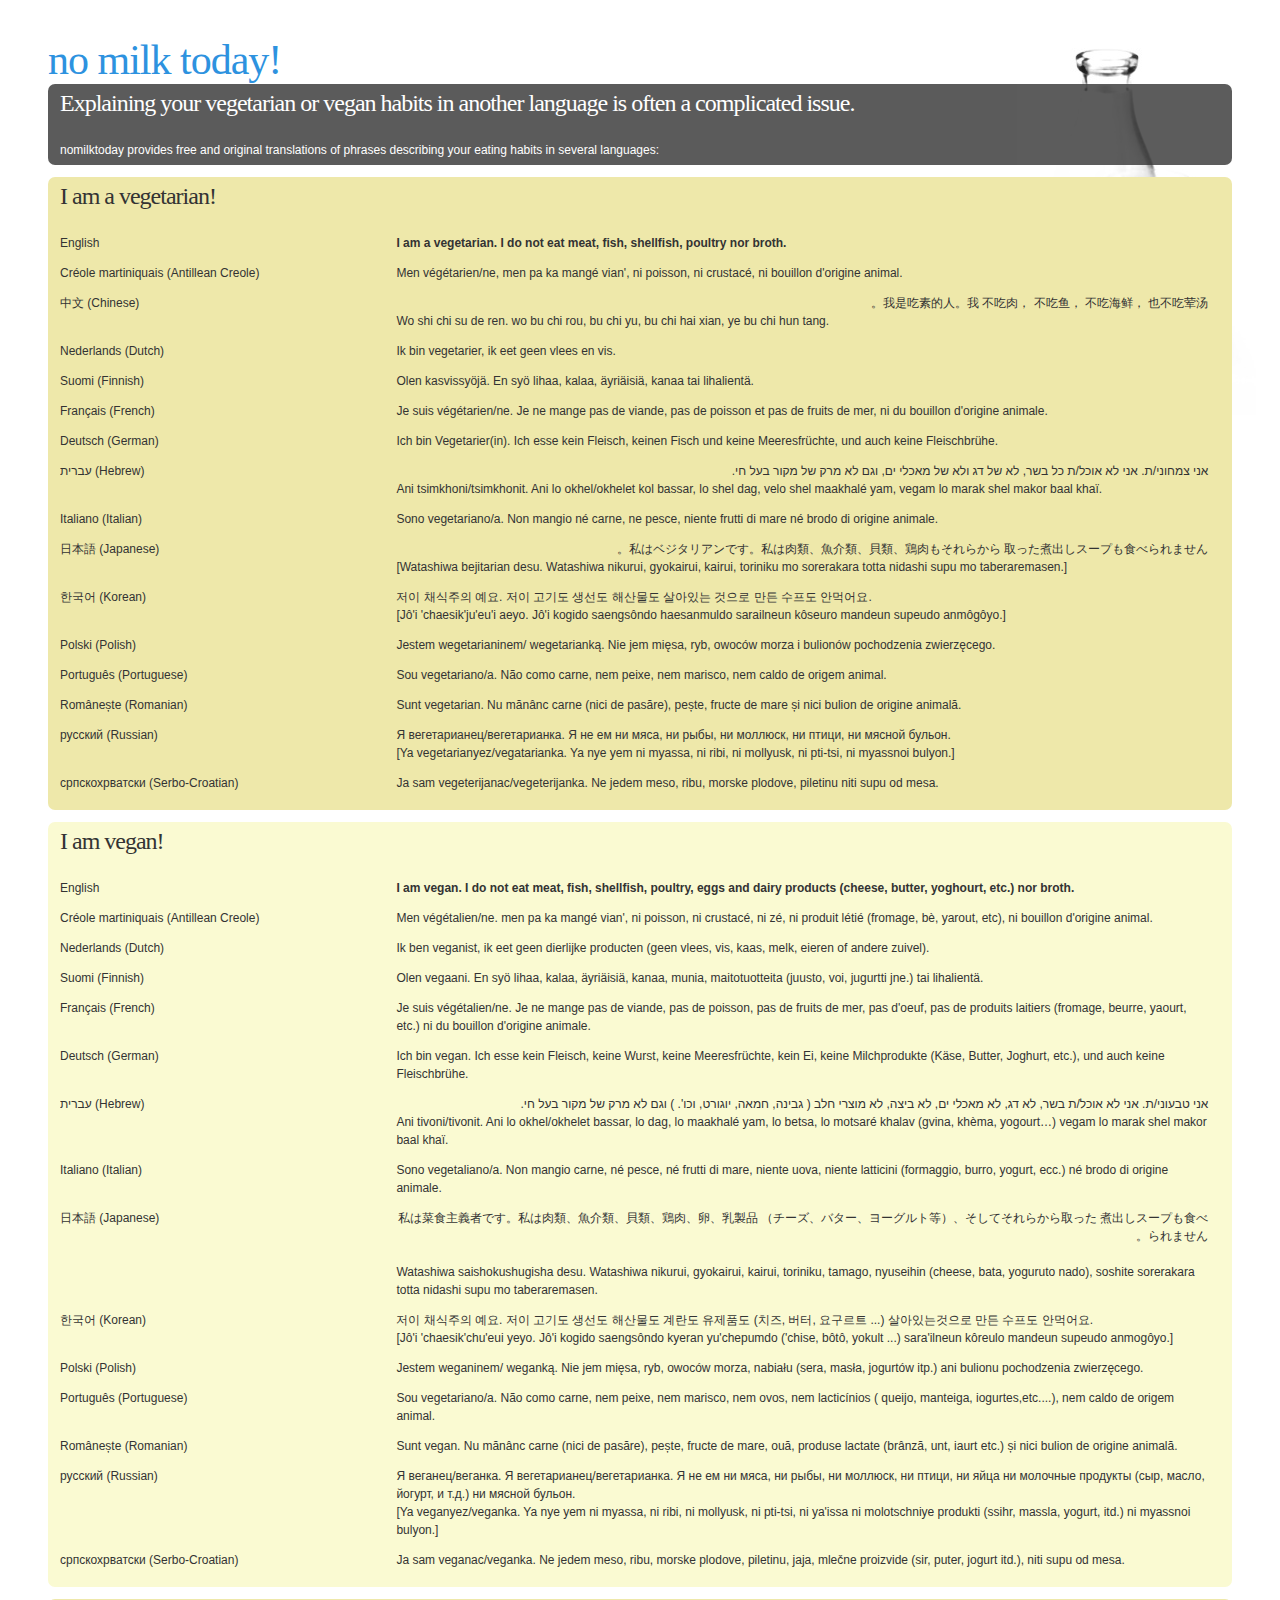
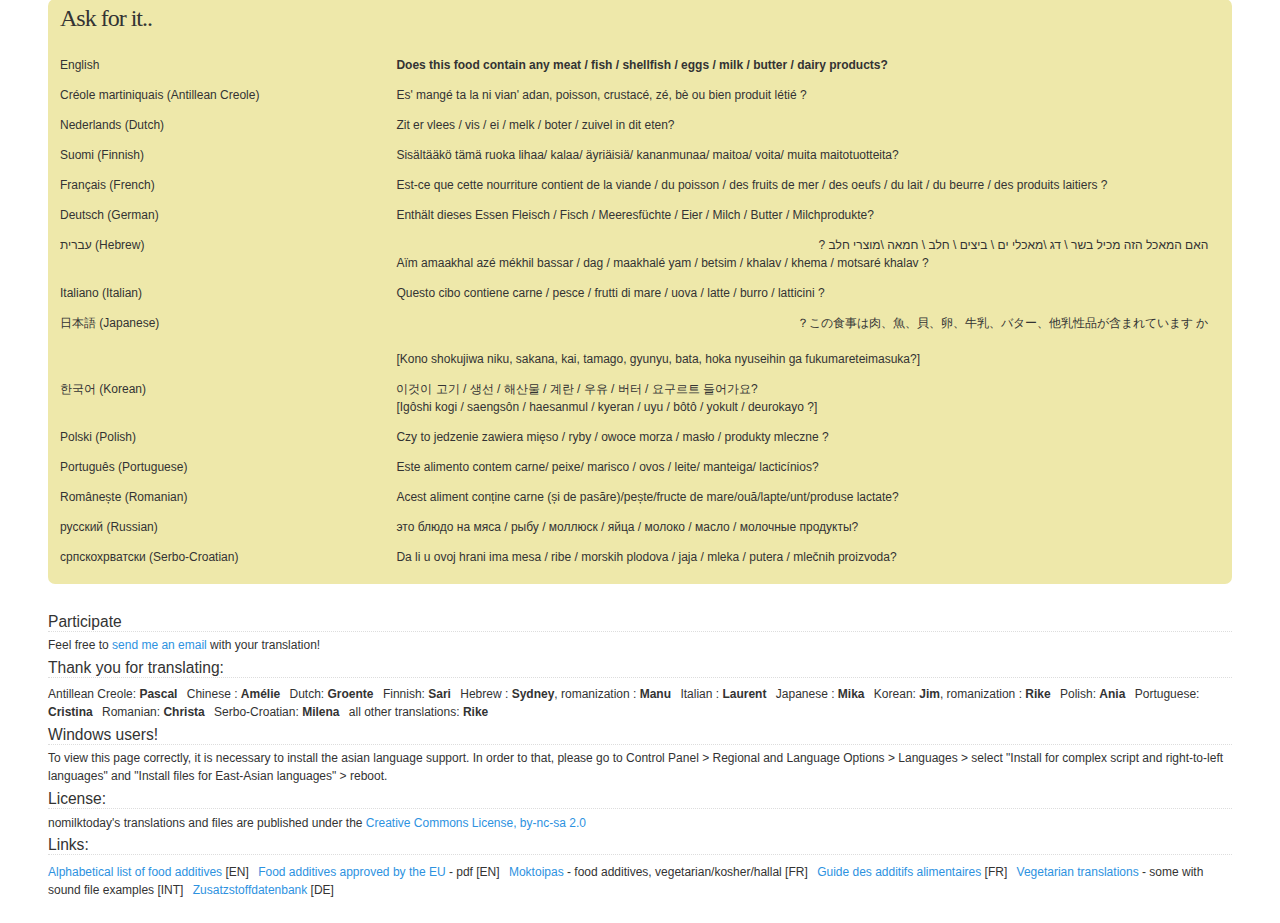
<file: index.html>
<!DOCTYPE html>
<html>
<head>
    <title>::: n o  m i l k  t o d a y ::: I am vegetarian. I am vegan. ::: Translations :::</title>
    <link rel="stylesheet" href="css/style.css" type="text/css" media="screen">
    <link rel="stylesheet" href="css/print.css" type="text/css" media="print">
    <meta http-equiv="Content-Type" content="text/html; charset=UTF-8">
    <meta name="keywords" content="vegan, vegetarian, vegetarien, vegetarier, veganer, travel, translation, travel card ">
</head>

<body>
<div id="wrap">
    <div id="header">
        <h1><a href="/"><span>no milk today!</span></a></h1>
    </div>
    <div id="content">
        <div class="box" id="presentation">
            <h2>Explaining your vegetarian or vegan habits in another language is often a complicated issue.</h2>
            <p>nomilktoday provides free and original translations of phrases describing your eating habits in several languages:</p>
        </div>

        <div class="box" id="vegetarian">
            <h2>I am a vegetarian!</h2>
            <dl>
                    <dt>English</dt>
                    <dd>
                    <strong>I am a vegetarian. I do not eat meat, fish, shellfish, poultry nor broth.</strong>
                    </dd>
                    <dt>Créole martiniquais (Antillean Creole)</dt>
                    <dd>
                    Men végétarien/ne, men pa ka mangé vian', ni poisson, ni crustacé, ni
                    bouillon  d'origine animal.
                    </dd>
                    <dt><span dir="rtl">中文</span> (Chinese)</dt>
                    <dd>
                    <span dir="rtl" style="display: block; text-align:right;">
                    我是吃素的人。我 不吃肉， 不吃鱼， 不吃海鲜， 也不吃荤汤。
                    </span>
                    Wo shi chi su de ren. wo bu chi rou, bu chi yu, bu chi hai xian, ye bu chi hun tang.
                    </dd>
                    <dt>Nederlands (Dutch)</dt>
                    <dd>
                    Ik bin vegetarier, ik eet geen vlees en vis.
                    </dd>
                    <dt>Suomi (Finnish)</dt>
                    <dd>
                    Olen kasvissyöjä. En syö lihaa, kalaa, äyriäisiä, kanaa tai lihalientä.
                    </dd>
                    <dt>Français (French)</dt>
                    <dd>
                    Je suis végétarien/ne. Je ne mange pas de viande, pas de poisson et pas de fruits de mer, ni du bouillon d'origine animale.
                    </dd>
                    <dt>Deutsch (German)</dt>
                    <dd>
                    Ich bin Vegetarier(in). Ich esse kein Fleisch, keinen Fisch und keine Meeresfrüchte, und auch keine Fleischbrühe.
                    </dd>
                    <dt><span dir="rtl">עברית</span> (Hebrew)</dt>
                    <dd>
                    <span dir="rtl" style="display: block; text-align:right;">
                    אני צמחוני/ת. אני לא אוכל/ת כל בשר, לא של דג ולא של מאכלי ים, וגם לא מרק של מקור בעל חי.
                    </span>
                    Ani tsimkhoni/tsimkhonit. Ani lo okhel/okhelet kol bassar, lo shel dag, velo shel maakhalé yam, vegam lo marak shel makor baal khaï.
                    </dd>
                    <dt>Italiano (Italian)</dt>
                    <dd>
                    Sono vegetariano/a. Non mangio né carne, ne pesce, niente frutti di mare né brodo di origine animale.
            </dd>
                    <dt><span dir="rtl">日本語</span> (Japanese)</dt>
                    <dd>
                    <span dir="rtl" style="display: block; text-align:right;">
                    私はベジタリアンです。私は肉類、魚介類、貝類、鶏肉もそれらから
                    取った煮出しスープも食べられません。
                    </span>
                    [Watashiwa bejitarian desu. Watashiwa nikurui, gyokairui, kairui, toriniku mo sorerakara totta nidashi supu mo taberaremasen.]
                    <br />
                    </dd>
                    <dt>한국어 (Korean)</dt>
                    <dd>
                    저이 채식주의 예요.
                    저이   고기도    생선도    해산물도   살아있는 것으로  만든  수프도    안먹어요.<br />
                    [Jô'i 'chaesik'ju'eu'i aeyo.
                    Jô'i kogido saengsôndo haesanmuldo sarailneun kôseuro mandeun supeudo anmôgôyo.]
                    </dd>
                    <dt>Polski (Polish)</dt>
                    <dd>
                    Jestem wegetarianinem/ wegetarianką. Nie jem mięsa, ryb, owoców morza i bulionów pochodzenia zwierzęcego.
                    </dd>
                    <dt>Português (Portuguese)</dt>
                    <dd>
                    Sou vegetariano/a. Não como carne, nem peixe, nem marisco, nem caldo de origem animal.
                    </dd>
                    <dt>Românește (Romanian)</dt>
                    <dd>
                    Sunt vegetarian. Nu mănânc carne (nici de pasăre), pește, fructe de mare și nici bulion de origine animală.
                    </dd>
                    <dt>русский (Russian)</dt>
                    <dd>
                    Я вегетарианец/вегетарианка. Я не ем ни мяса, ни рыбы, ни моллюск, ни птици, ни мясной бульон.<br />
                    [Ya vegetarianyez/vegatarianka. Ya nye yem ni myassa, ni ribi, ni mollyusk, ni pti-tsi, ni myassnoi bulyon.]
                    </dd>
                    <dt>cрпскохрватски (Serbo-Croatian)</dt>
                    <dd>
                    Ja sam vegeterijanac/vegeterijanka. Ne jedem meso, ribu, morske plodove, piletinu niti supu od mesa.
                    </dd>
            </dl>
            </div>

            <div class="box" id="vegan">
            <h2>I am vegan!</h2>
            <dl>
                    <dt>English</dt>
                    <dd>
                        <strong>I am vegan. I do not eat meat, fish, shellfish, poultry, eggs and dairy products (cheese, butter, yoghourt, etc.) nor broth.</strong>
                    </dd>
                    <dt>Créole martiniquais (Antillean Creole)</dt>
                    <dd>
                    Men végétalien/ne. men pa ka mangé vian', ni poisson, ni crustacé, ni zé, ni produit létié (fromage, bè, yarout, etc), ni bouillon d'origine animal.
                    </dd>
                    <dt>Nederlands (Dutch)</dt>
                    <dd>
                    Ik ben veganist, ik eet geen dierlijke producten (geen vlees, vis, kaas, melk, eieren of andere zuivel).
                    </dd>
                    <dt>Suomi (Finnish)</dt>
                    <dd>
                    Olen vegaani. En syö lihaa, kalaa, äyriäisiä, kanaa, munia, maitotuotteita (juusto, voi, jugurtti jne.) tai lihalientä.
                    </dd>
                    <dt>Français (French)</dt>
                    <dd>
                    Je suis végétalien/ne. Je ne mange pas de viande, pas de poisson, pas de fruits de mer, pas d'oeuf, pas de produits laitiers (fromage, beurre, yaourt, etc.) ni du bouillon d'origine animale.
                    </dd>
                    <dt>Deutsch (German)</dt>
                    <dd>
                    Ich bin vegan. Ich esse kein Fleisch, keine Wurst, keine Meeresfrüchte, kein Ei, keine Milchprodukte (Käse, Butter, Joghurt, etc.), und auch keine Fleischbrühe.
                    </dd>
                    <dt><span dir="rtl">עברית</span> (Hebrew)</dt>
                    <dd>
                    <span dir="rtl" style="display: block; text-align:right;">
                    אני טבעוני/ת. אני לא אוכל/ת בשר, לא דג, לא מאכלי ים, לא ביצה, לא מוצרי חלב ( גבינה, חמאה, יוגורט, וכו'. ) וגם לא מרק של מקור בעל חי.
                    </span>
                    Ani tivoni/tivonit. Ani lo okhel/okhelet bassar, lo dag, lo maakhalé yam, lo betsa, lo motsaré khalav (gvina, khèma, yogourt…) vegam lo marak shel makor baal khaï.
                    </dd>
                    <dt>Italiano (Italian)</dt>
                    <dd>Sono vegetaliano/a. Non mangio carne, né pesce, né frutti di mare, niente uova, niente latticini (formaggio, burro, yogurt, ecc.) né brodo di origine animale.
                    </dd>
                    <dt><span dir="rtl">日本語</span> (Japanese)</dt>
                    <dd>
                    <span dir="rtl" style="display: block; text-align:right;">
                    私は菜食主義者です。私は肉類、魚介類、貝類、鶏肉、卵、乳製品
                    （チーズ、バター、ヨーグルト等）、そしてそれらから取った
                    煮出しスープも食べられません。
                    </span>
                    <br />
                    Watashiwa saishokushugisha desu. Watashiwa nikurui, gyokairui, kairui, toriniku, tamago, nyuseihin (cheese, bata, yoguruto nado), soshite sorerakara totta nidashi supu mo taberaremasen.
                    </dd>
                    <dt>한국어 (Korean)</dt>
                    <dd>
                    저이 채식주의 예요.
                    저이 고기도 생선도 해산물도 계란도 유제품도 (치즈, 버터, 요구르트 ...)
                    살아있는것으로 만든 수프도 안먹어요.<br />
                    [Jô'i 'chaesik'chu'eui yeyo.
                    Jô'i kogido saengsôndo kyeran yu'chepumdo ('chise, bôtô, yokult ...) sara'ilneun kôreulo mandeun supeudo anmogôyo.]
                    </dd>
                    <dt>Polski (Polish)</dt>
                    <dd>
                    Jestem weganinem/ weganką. Nie jem mięsa, ryb, owoców morza, nabiału (sera, masła, jogurtów itp.) ani bulionu pochodzenia zwierzęcego.
                    </dd>
                    <dt>Português (Portuguese)</dt>
                    <dd>
                    Sou vegetariano/a. Não como carne, nem peixe, nem marisco, nem ovos, nem lacticínios ( queijo, manteiga, iogurtes,etc....), nem caldo de origem animal.
                    </dd>
                    <dt>Românește (Romanian)</dt>
                    <dd>
                    Sunt vegan. Nu mănânc carne (nici de pasăre), pește, fructe de mare, ouă, produse lactate (brânză, unt, iaurt etc.) și nici bulion de origine animală.
                    </dd>
                    <dt>русский (Russian)</dt>
                    <dd>
                    Я веганец/веганка.
                    Я вегетарианец/вегетарианка. Я не ем ни мяса, ни рыбы, ни моллюск, ни птици, ни яйца ни молочные продукты (сыр, масло, йогурт, и т.д.) ни мясной бульон.<br />
                    [Ya veganyez/veganka. Ya nye yem ni myassa, ni ribi, ni mollyusk, ni pti-tsi, ni ya'issa ni molotschniye produkti (ssihr, massla, yogurt, itd.) ni myassnoi bulyon.]
                    </dd>
                    <dt>cрпскохрватски (Serbo-Croatian)</dt>
                    <dd>
                    Ja sam veganac/veganka. Ne jedem meso, ribu, morske plodove, piletinu, jaja, mlečne proizvide (sir, puter, jogurt itd.), niti supu od mesa.
                    </dd>
                    </dl>
            </div>
            <div class="box" id="ask">
                    <h2>Ask for it..</h2>
                    <dl>
                    <dt>English</dt>
                    <dd>
                        <strong>Does this food contain any meat / fish / shellfish / eggs / milk / butter / dairy products?</strong>
                    </dd>
                    <dt>Créole martiniquais (Antillean Creole)</dt>
                    <dd>
                    Es' mangé ta la ni vian' adan, poisson, crustacé, zé, bè ou bien produit létié ?
                    </dd>
                    <dt>Nederlands (Dutch)</dt>
                    <dd>
                    Zit er vlees / vis / ei / melk / boter / zuivel in dit eten?
                    </dd>
                    <dt>Suomi (Finnish)</dt>
                    <dd>
                    Sisältääkö tämä ruoka lihaa/ kalaa/ äyriäisiä/ kananmunaa/ maitoa/ voita/ muita maitotuotteita?
                    </dd>
                    <dt>Français (French)</dt>
                    <dd>
                    Est-ce que cette nourriture contient de la viande / du poisson / des fruits de mer / des oeufs / du lait / du beurre / des produits laitiers ?
                    </dd>
                    <dt>Deutsch (German)</dt>
                    <dd>
                    Enthält dieses Essen Fleisch / Fisch / Meeresfüchte / Eier / Milch / Butter / Milchprodukte?
                    </dd>
                    <dt><span dir="rtl">עברית</span> (Hebrew)</dt>
                    <dd>
                    <span dir="rtl" style="display: block; text-align:right;">
                    האם המאכל הזה מכיל בשר \ דג \מאכלי ים \ ביצים \ חלב \ חמאה \מוצרי חלב ?
                    </span>
                    Aïm amaakhal azé mékhil bassar / dag / maakhalé yam / betsim / khalav / khema / motsaré khalav ?
                    </dd>
                    <dt>Italiano (Italian)</dt>
                    <dd>Questo cibo contiene carne / pesce / frutti di mare / uova / latte / burro / latticini ?
                    </dd>
                    <dt><span dir="rtl">日本語</span> (Japanese)</dt>
                    <dd>
                    <span dir="rtl" style="display: block; text-align:right;">
                    この食事は肉、魚、貝、卵、牛乳、バター、他乳性品が含まれています
                    か？
                    </span>
                    <br />
                    [Kono shokujiwa niku, sakana, kai, tamago, gyunyu, bata, hoka nyuseihin ga fukumareteimasuka?]
                    </dd>
                    <dt>한국어 (Korean)</dt>
                    <dd>
                    이것이   고기 / 생선 / 해산물 / 계란 / 우유 / 버터 / 요구르트 들어가요?<br />
                    [Igôshi kogi / saengsôn / haesanmul / kyeran / uyu / bôtô / yokult / deurokayo ?]
                    </dd>
                    <dt>Polski (Polish)</dt>
                    <dd>
                    Czy to jedzenie zawiera mięso / ryby / owoce morza / masło / produkty mleczne ?
                    </dd>
                    <dt>Português (Portuguese)</dt>
                    <dd>
                    Este alimento contem carne/ peixe/ marisco / ovos / leite/ manteiga/ lacticínios?
                    </dd>
                    <dt>Românește (Romanian)</dt>
                    <dd>
                    Acest aliment conține carne (și de pasăre)/pește/fructe de mare/ouă/lapte/unt/produse lactate?
                    </dd>
                    <dt>русский (Russian)</dt>
                    <dd>
                    этo блюдо нa мясa / рыбу / моллюск / яйца / молоко / масло / молочные продукты?
                    </dd>
                    <dt>cрпскохрватски (Serbo-Croatian)</dt>
                    <dd>
                    Da li u ovoj hrani ima mesa / ribe / morskih plodova / jaja / mleka / putera / mlečnih proizvoda?
                    </dd>
            </dl>
            </div>

    </div>

    <div id="footer">
        <h3>Participate</h3>
        <p>Feel free to <a href="mailto:nomilktoday@curlybracket.org">send me an email</a> with your translation!</p>
        <h3>Thank you for translating:</h3>
        <ul>
            <li>Antillean Creole: <strong>Pascal</strong></li>
            <li>Chinese : <strong>Amélie</strong></li>
            <li>Dutch: <strong>Groente</strong></li>
            <li>Finnish: <strong>Sari</strong></li>
            <li>Hebrew : <strong>Sydney</strong>, romanization : <strong>Manu</strong></li>
            <li>Italian : <strong>Laurent</strong></li>
            <li>Japanese : <strong>Mika</strong></li>
            <li>Korean: <strong>Jim</strong>, romanization : <strong>Rike</strong></li>
            <li>Polish: <strong>Ania</strong></li>
            <li>Portuguese: <strong>Cristina</strong></li>
            <li>Romanian: <strong>Christa</strong></li>
            <li>Serbo-Croatian: <strong>Milena</strong></li>
            <li>all other translations: <strong>Rike</strong></li>
        </ul>

        <h3>Windows users!</h3>
        <p>To view this page correctly, it is necessary to install the asian language support. In order to that, please go to Control Panel > Regional and Language Options > Languages > select "Install for complex script and right-to-left languages" and "Install files for East-Asian languages" > reboot.

        <h3>License:</h3>
            <p>nomilktoday's translations and files are published under the <a href="http://creativecommons.org/licenses/by-nc-sa/2.0/">Creative Commons License, by-nc-sa 2.0</a></p>
        <h3>Links:</h3>
        <ul>
            <li><a href="http://en.wikipedia.org/wiki/List_of_food_additives">Alphabetical list of food additives</a> [EN]</li>
            <li><a href="http://www.eufic.org/upl/1/default/doc/e-numbers_eufic.pdf">Food additives approved by the EU</a> - pdf [EN]</li>
            <li><a href="http://www.moktoipas.com/additifs">Moktoipas</a> - food additives, vegetarian/kosher/hallal [FR]</li>
            <li><a href="http://sm.coppier.free.fr/additifs/">Guide des additifs alimentaires</a> [FR]</li>
            <li><a href="http://www.ivu.org/german/phrases/">Vegetarian translations</a> - some with sound file examples [INT]</li>
            <li><a href="http://www.inform24.de/zusatz/zusatz.html">Zusatzstoffdatenbank</a> [DE]</li>
        </ul>
    </div><!-- end footer -->
</div><!-- end wrap -->
</body>
</html>
</file>
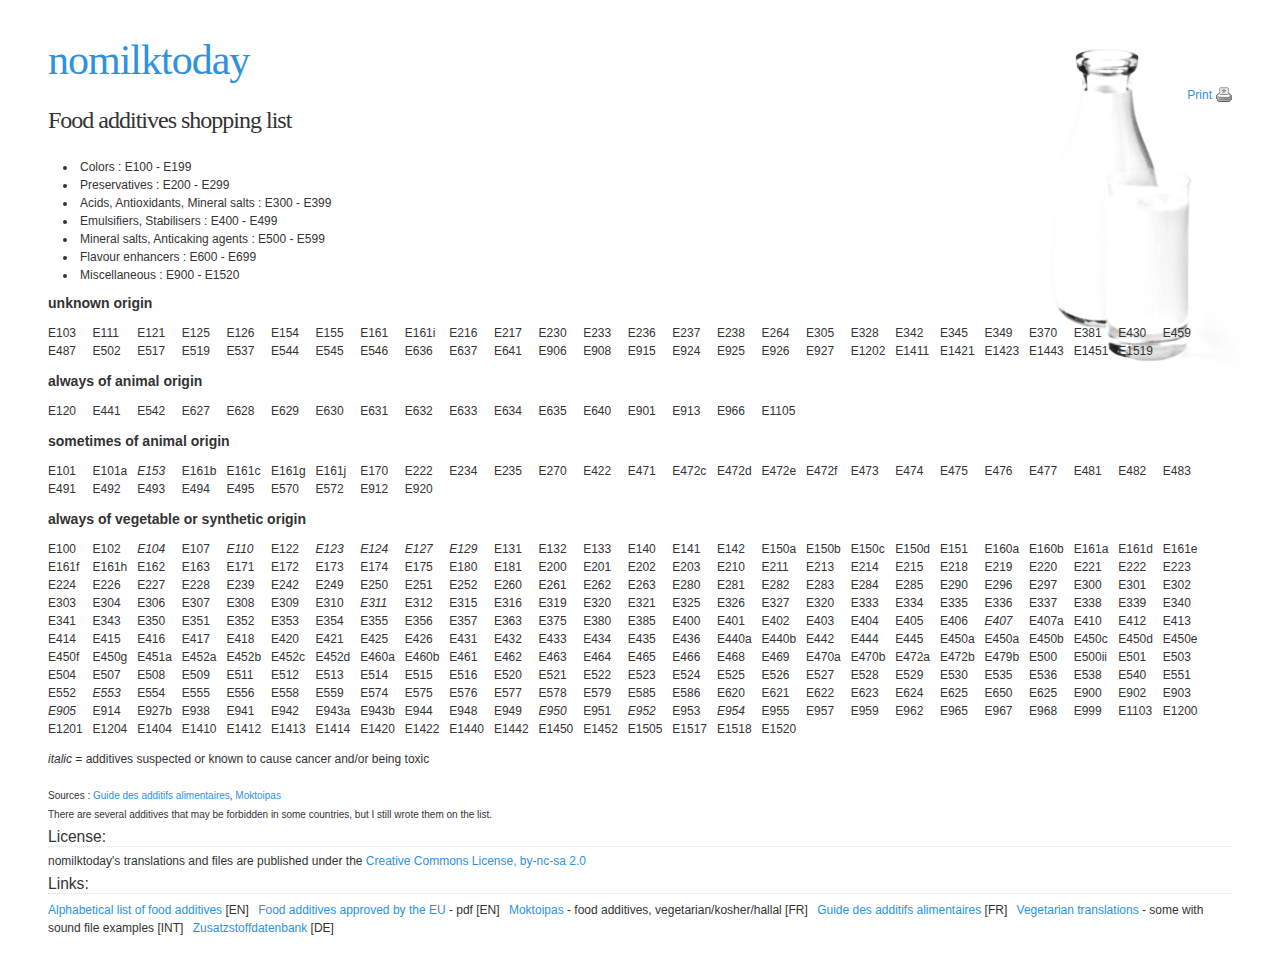
<file: shopping.html>
<!DOCTYPE html>
<html>
    <title>n o m i l k t o d a y</title>
    <link rel="stylesheet" href="css/style.css" type="text/css" media="screen">
    <link rel="stylesheet" href="css/print.css" type="text/css" media="print">
    <meta http-equiv="Content-Type" content="text/html; charset=UTF-8">
    <meta name="keywords" content="vegan, vegetarian, vegetarien, vegetarier, veganer, travel, translation, travel card ">
</head>

<body>
<div id="wrap">
<div id="header">
    <h1><a href="/"><span>nomilktoday</span></a></h1>
    <div class="clear"></div>
</div>
<div id="content">
<div id="container">
        <a href="#" class="print" onclick="javascript:print();">Print</a>
        <h2>Food additives shopping list</h2>
        <ul>
        <li>Colors : E100 - E199</li>
        <li>Preservatives : E200 - E299</li>
        <li>Acids, Antioxidants, Mineral salts : E300 - E399</li>
        <li>Emulsifiers, Stabilisers : E400 - E499</li>
        <li>Mineral salts, Anticaking agents : E500 - E599</li>
        <li>Flavour enhancers : E600 - E699</li>
        <li>Miscellaneous : E900 - E1520</li>
        </ul>
        <h3>unknown origin</h3>
        <ul class="inlinelist">
                <li>E103</li>
                <li>E111</li>
                <li>E121</li>
                <li>E125</li>
                <li>E126</li>
                <li>E154</li>
                <li>E155</li>
                <li>E161</li>
                <li>E161i</li>
                <li>E216</li>
                <li>E217</li>
                <li>E230</li>
                <li>E233</li>
                <li>E236</li>
                <li>E237</li>
                <li>E238</li>
                <li>E264</li>
                <li>E305</li>
                <li>E328</li>
                <li>E342</li>
                <li>E345</li>
                <li>E349</li>
                <li>E370</li>
                <li>E381</li>
                <li>E430</li>
                <li>E459</li>
                <li>E487</li>
                <li>E502</li>
                <li>E517</li>
                <li>E519</li>
                <li>E537</li>
                <li>E544</li>
                <li>E545</li>
                <li>E546</li>
                <li>E636</li>
                <li>E637</li>
                <li>E641</li>
                <li>E906</li>
                <li>E908</li>
                <li>E915</li>
                <li>E924</li>
                <li>E925</li>
                <li>E926</li>
                <li>E927</li>
                <li>E1202</li>
                <li>E1411</li>
                <li>E1421</li>
                <li>E1423</li>
                <li>E1443</li>
                <li>E1451</li>
                <li>E1519</li>
        </ul>
        <h3>always of animal origin</h3>
        <ul class="inlinelist">
                <li>E120</li>
                <li>E441</li>
                <li>E542</li>
                <li>E627</li>
                <li>E628</li>
                <li>E629</li>
                <li>E630</li>
                <li>E631</li>
                <li>E632</li>
                <li>E633</li>
                <li>E634</li>
                <li>E635</li>
                <li>E640</li>
                <li>E901</li>
                <li>E913</li>
                <li>E966</li>
                <li>E1105</li>
        </ul>
        <h3>sometimes of animal origin</h3>
        <ul class="inlinelist">
                <li>E101</li>
                <li>E101a</li>
                <li><em>E153</em></li>
                <li>E161b</li>
                <li>E161c</li>
                <li>E161g</li>
                <li>E161j</li>
                <li>E170</li>
                <li>E222</li>
                <li>E234</li>
                <li>E235</li>
                <li>E270</li>
                <li>E422</li>
                <li>E471</li>
                <li>E472c</li>
                <li>E472d</li>
                <li>E472e</li>
                <li>E472f</li>
                <li>E473</li>
                <li>E474</li>
                <li>E475</li>
                <li>E476</li>
                <li>E477</li>
                <li>E481</li>
                <li>E482</li>
                <li>E483</li>
                <li>E491</li>
                <li>E492</li>
                <li>E493</li>
                <li>E494</li>
                <li>E495</li>
                <li>E570</li>
                <li>E572</li>
                <li>E912</li>
                <li>E920</li>
        </ul>
        <h3>always of vegetable or synthetic origin</h3>
        <ul class="inlinelist">
                <li>E100</li>
                <li>E102</li>
                <li><em>E104</em></li>
                <li>E107</li>
                <li><em>E110</em></li>
                <li>E122</li>
                <li><em>E123</em></li>
                <li><em>E124</em></li>
                <li><em>E127</em></li>
                <li><em>E129</em></li>
                <li>E131</li>
                <li>E132</li>
                <li>E133</li>
                <li>E140</li>
                <li>E141</li>
                <li>E142</li>
                <li>E150a</li>
                <li>E150b</li>
                <li>E150c</li>
                <li>E150d</li>
                <li>E151</li>
                <li>E160a</li>
                <li>E160b</li>
                <li>E161a</li>
                <li>E161d</li>
                <li>E161e</li>
                <li>E161f</li>
                <li>E161h</li>
                <li>E162</li>
                <li>E163</li>
                <li>E171</li>
                <li>E172</li>
                <li>E173</li>
                <li>E174</li>
                <li>E175</li>
                <li>E180</li>
                <li>E181</li>
                <li>E200</li>
                <li>E201</li>
                <li>E202</li>
                <li>E203</li>
                <li>E210</li>
                <li>E211</li>
                <li>E213</li>
                <li>E214</li>
                <li>E215</li>
                <li>E218</li>
                <li>E219</li>
                <li>E220</li>
                <li>E221</li>
                <li>E222</li>
                <li>E223</li>
                <li>E224</li>
                <li>E226</li>
                <li>E227</li>
                <li>E228</li>
                <li>E239</li>
                <li>E242</li>
                <li>E249</li>
                <li>E250</li>
                <li>E251</li>
                <li>E252</li>
                <li>E260</li>
                <li>E261</li>
                <li>E262</li>
                <li>E263</li>
                <li>E280</li>
                <li>E281</li>
                <li>E282</li>
                <li>E283</li>
                <li>E284</li>
                <li>E285</li>
                <li>E290</li>
                <li>E296</li>
                <li>E297</li>
                <li>E300</li>
                <li>E301</li>
                <li>E302</li>
                <li>E303</li>
                <li>E304</li>
                <li>E306</li>
                <li>E307</li>
                <li>E308</li>
                <li>E309</li>
                <li>E310</li>
                <li><em>E311</em></li>
                <li>E312</li>
                <li>E315</li>
                <li>E316</li>
                <li>E319</li>
                <li>E320</li>
                <li>E321</li>
                <li>E325</li>
                <li>E326</li>
                <li>E327</li>
                <li>E320</li>
                <li>E333</li>
                <li>E334</li>
                <li>E335</li>
                <li>E336</li>
                <li>E337</li>
                <li>E338</li>
                <li>E339</li>
                <li>E340</li>
                <li>E341</li>
                <li>E343</li>
                <li>E350</li>
                <li>E351</li>
                <li>E352</li>
                <li>E353</li>
                <li>E354</li>
                <li>E355</li>
                <li>E356</li>
                <li>E357</li>
                <li>E363</li>
                <li>E375</li>
                <li>E380</li>
                <li>E385</li>
                <li>E400</li>
                <li>E401</li>
                <li>E402</li>
                <li>E403</li>
                <li>E404</li>
                <li>E405</li>
                <li>E406</li>
                <li><em>E407</em></li>
                <li>E407a</li>
                <li>E410</li>
                <li>E412</li>
                <li>E413</li>
                <li>E414</li>
                <li>E415</li>
                <li>E416</li>
                <li>E417</li>
                <li>E418</li>
                <li>E420</li>
                <li>E421</li>
                <li>E425</li>
                <li>E426</li>
                <li>E431</li>
                <li>E432</li>
                <li>E433</li>
                <li>E434</li>
                <li>E435</li>
                <li>E436</li>
                <li>E440a</li>
                <li>E440b</li>
                <li>E442</li>
                <li>E444</li>
                <li>E445</li>
                <li>E450a</li>
                <li>E450a</li>
                <li>E450b</li>
                <li>E450c</li>
                <li>E450d</li>
                <li>E450e</li>
                <li>E450f</li>
                <li>E450g</li>
                <li>E451a</li>
                <li>E452a</li>
                <li>E452b</li>
                <li>E452c</li>
                <li>E452d</li>
                <li>E460a</li>
                <li>E460b</li>
                <li>E461</li>
                <li>E462</li>
                <li>E463</li>
                <li>E464</li>
                <li>E465</li>
                <li>E466</li>
                <li>E468</li>
                <li>E469</li>
                <li>E470a</li>
                <li>E470b</li>
                <li>E472a</li>
                <li>E472b</li>
                <li>E479b</li>
                <li>E500</li>
                <li>E500ii</li>
                <li>E501</li>
                <li>E503</li>
                <li>E504</li>
                <li>E507</li>
                <li>E508</li>
                <li>E509</li>
                <li>E511</li>
                <li>E512</li>
                <li>E513</li>
                <li>E514</li>
                <li>E515</li>
                <li>E516</li>
                <li>E520</li>
                <li>E521</li>
                <li>E522</li>
                <li>E523</li>
                <li>E524</li>
                <li>E525</li>
                <li>E526</li>
                <li>E527</li>
                <li>E528</li>
                <li>E529</li>
                <li>E530</li>
                <li>E535</li>
                <li>E536</li>
                <li>E538</li>
                <li>E540</li>
                <li>E551</li>
                <li>E552</li>
                <li><em>E553</em></li>
                <li>E554</li>
                <li>E555</li>
                <li>E556</li>
                <li>E558</li>
                <li>E559</li>
                <li>E574</li>
                <li>E575</li>
                <li>E576</li>
                <li>E577</li>
                <li>E578</li>
                <li>E579</li>
                <li>E585</li>
                <li>E586</li>
                <li>E620</li>
                <li>E621</li>
                <li>E622</li>
                <li>E623</li>
                <li>E624</li>
                <li>E625</li>
                <li>E650</li>
                <li>E625</li>
                <li>E900</li>
                <li>E902</li>
                <li>E903</li>
                <li><em>E905</em></li>
                <li>E914</li>
                <li>E927b</li>
                <li>E938</li>
                <li>E941</li>
                <li>E942</li>
                <li>E943a</li>
                <li>E943b</li>
                <li>E944</li>
                <li>E948</li>
                <li>E949</li>
                <li><em>E950</em></li>
                <li>E951</li>
                <li><em>E952</em></li>
                <li>E953</li>
                <li><em>E954</em></li>
                <li>E955</li>
                <li>E957</li>
                <li>E959</li>
                <li>E962</li>
                <li>E965</li>
                <li>E967</li>
                <li>E968</li>
                <li>E999</li>
                <li>E1103</li>
                <li>E1200</li>
                <li>E1201</li>
                <li>E1204</li>
                <li>E1404</li>
                <li>E1410</li>
                <li>E1412</li>
                <li>E1413</li>
                <li>E1414</li>
                <li>E1420</li>
                <li>E1422</li>
                <li>E1440</li>
                <li>E1442</li>
                <li>E1450</li>
                <li>E1452</li>
                <li>E1505</li>
                <li>E1517</li>
                <li>E1518</li>
                <li>E1520</li>
        </ul>
        <p><em>italic</em> = additives suspected or known to cause cancer and/or being toxic</p>
</div>	
</div>

<div id="footer">
       <p><small>Sources :
           <a href="http://sm.coppier.free.fr/additifs/">Guide des additifs alimentaires</a>, <a href="http://www.moktoipas.com/additifs">Moktoipas</a>
       </small></p>
       <p><small>There are several additives that may be forbidden in some countries, but I still wrote them on the list.</small></p>
       <h3>License:</h3>
       <p>nomilktoday's translations and files are published under the <a href="http://creativecommons.org/licenses/by-nc-sa/2.0/">Creative Commons License, by-nc-sa 2.0</a></p>
       <h3>Links:</h3>
       <ul>
           <li><a href="http://en.wikipedia.org/wiki/List_of_food_additives">Alphabetical list of food additives</a> [EN]</li>
           <li><a href="http://www.eufic.org/upl/1/default/doc/e-numbers_eufic.pdf">Food additives approved by the EU</a> - pdf [EN]</li>
           <li><a href="http://www.moktoipas.com/additifs">Moktoipas</a> - food additives, vegetarian/kosher/hallal [FR]</li>
           <li><a href="http://sm.coppier.free.fr/additifs/">Guide des additifs alimentaires</a> [FR]</li>
           <li><a href="http://www.ivu.org/german/phrases/">Vegetarian translations</a> - some with sound file examples [INT]</li>
           <li><a href="http://www.inform24.de/zusatz/zusatz.html">Zusatzstoffdatenbank</a> [DE]</li>
       </ul>
</div><!-- end footer -->
</div><!-- end wrap --></body></html>
</file>
<file: css/style.css>
* {
	margin:0;
	padding:0;
}

body {
	font: 12px "Arial", sans-serif;
	line-height: 1.5em;
	color: #333;
}

img {
	border:none;
}

hr {
	display: none;
}
ol, ul {
    list-style-position: inside;
}
a { 
	color:	#2D92DF;
	text-decoration: none;
}
a:hover {
	text-decoration: underline;
}
a.print {
    display: block;
    text-align: right;
    padding: 0.2em 20px 0.2em 0;
    background: url(print.png) no-repeat right center;
}
blockquote {
	text-indent: 2.5em;
}
.clear {
	clear:both;
}
/*************************************
* Structure
*************************************/
#wrap {
	padding: 1em 2em 0;
	margin: 2em;
	text-align: left;
	background: #fff url(milk.jpg) right top no-repeat;
}
#header {
	color: #C9C4C0;
}

#header h1 {
	font: 3.5em bold serif;
	letter-spacing: -1px;
}
#header a {
	text-decoration: none;
}
/*************************************
* Content
*************************************/
#content h2 {
    font: 2em bold serif;
    letter-spacing: -1px;
    margin-bottom: 1em;
}
#content p, #content ul {
    margin-bottom: 0.5em;
}
#content ul {
	margin: 15px 0 10px 15px;
}
#content ul li {
	margin: 0;
	list-style-type: disc;
}
#content ul.inlinelist {
	margin: 1em 0;
    overflow: hidden;
}
* html #content ul.inlinelist {
    height: 1%;
}
#content ul.inlinelist li {
	margin-right: 0.8em;
    width: 35px;
	list-style-type: none;
    display: block;
    float: left;
}
.box {
    margin-bottom: 1em;
    padding: 0.5em 1em;
    -moz-border-radius: 7px;
    -webkit-border-radius: 7px;
}
#vegetarian {
    background: paleGoldenRod;
}
#vegan { 
    background: LightGoldenRodYellow;
}
#ask { 
    background: paleGoldenRod;
}
#presentation {
    background: #333;
    opacity: 0.8;
    -moz-opacity: 0.8;
    filter: alpha(opacity=80);
    color: #fff;
}
#presentation p {
    margin: 0;
}
#presentation ol {
    list-style-position: inside;
    overflow: hidden;
}
* html #presentation ol {
    height: 1%;
}
#presentation ol li {
    float: left;
    margin-right: 0.5em;
}
dl {
    overflow: hidden;
}
* html dl {
    height: 1%;
}
dt, dd {
    float: left;
    width: 70%;
}
dt {
    clear: both;
    width: 29%;
}
dd {
    margin-bottom: 1em;
}
/*************************************
* Footer
*************************************/
#footer {
    clear: both;
    padding-top: 1em;
}
#footer h3 {
    font-size: 1.3em;
    font-weight: normal;
    margin: 0.3em 0;
    border-bottom: 1px dotted #ddd;
}
#footer ul { padding-top: 0.2em;}

#footer ul li {
	display: inline;
	margin-right: 0.5em;
}
</file>
<file: css/print.css>
* {
	margin:0;
	padding:0;
}

body {
	font: 11px  "Verdana", "Arial", sans-serif;
	color: #333;
	margin: 0;
}

img {
	border:none;
}

hr {
	display: none;
}

a { 
	color:	#2D92DF;
	text-decoration: none;
}

a:hover {
	text-decoration: underline;
}
a.print {
    display: none;
}
blockquote {
	text-indent: 2.5em;
}
.clear {
	clear:both;
}
/*************************************
* Structure
*************************************/
#wrap {
	margin: 1em auto;
	text-align: left;
}
/*************************************
* Content
*************************************/
#header, #right, #footer {
        display: none;
}
#content h2 {
    font-size: 1.3em;
}
#content p, #content h2, #content ul {
    margin-bottom: 1em;
}
#content p {
	padding: 2px 0;
	font-size: 1em;
}
#content ul,ol,blockquote {
	margin: 15px 0 10px 15px;
}
#content ul li {
	margin: 0;
	list-style-type: disc;
}
#content ul.inlinelist {
	margin: 1em 0;
    overflow: hidden;
}
* html #content ul.inlinelist {
    height: 1%;
}
#content ul.inlinelist li {
	margin-right: 0.8em;
    width: 35px;
	list-style-type: none;
    display: block;
    float: left;
}
dt, dd {
    float: left;
    width: 70%;
}
dl {
    overflow: hidden;
}
* html dl {
    height: 1%;
}
dt {
    clear: both;
    width: 29%;
}
dd {
    margin-bottom: 1em;
</file>
